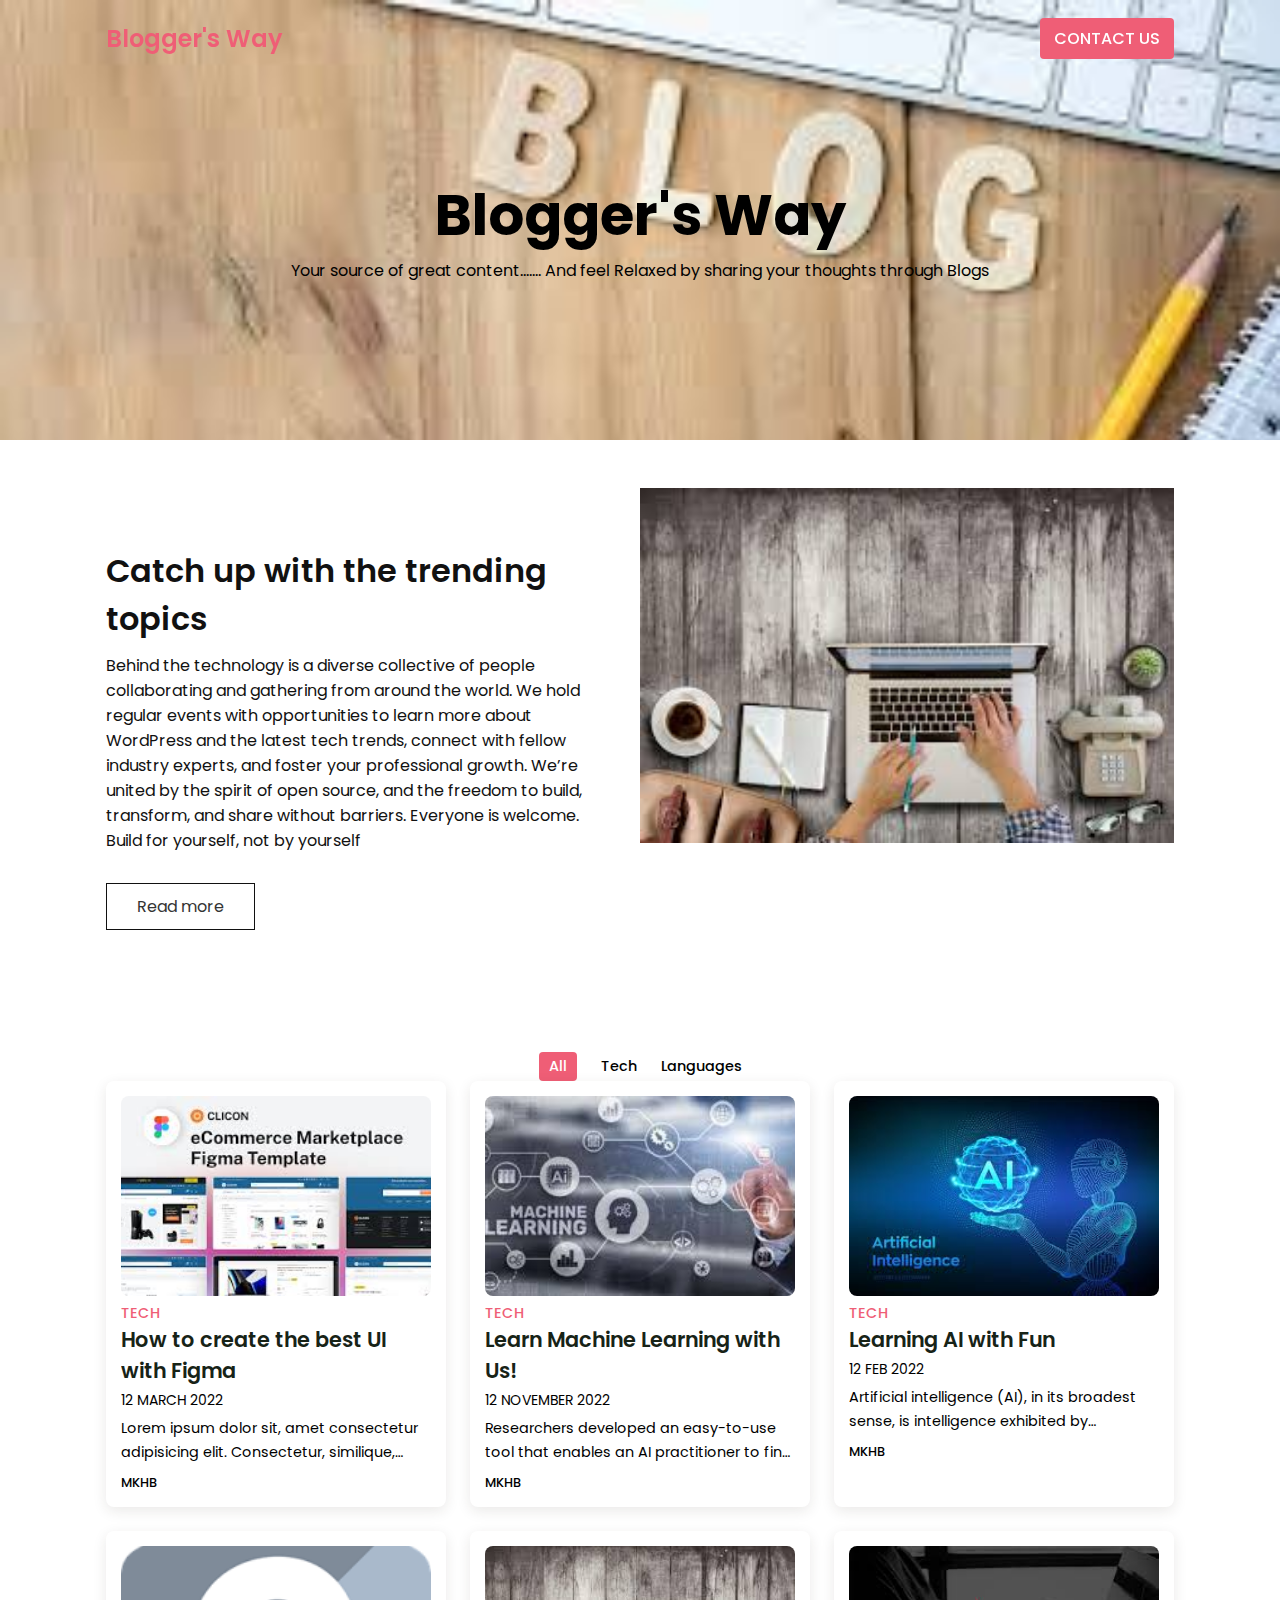
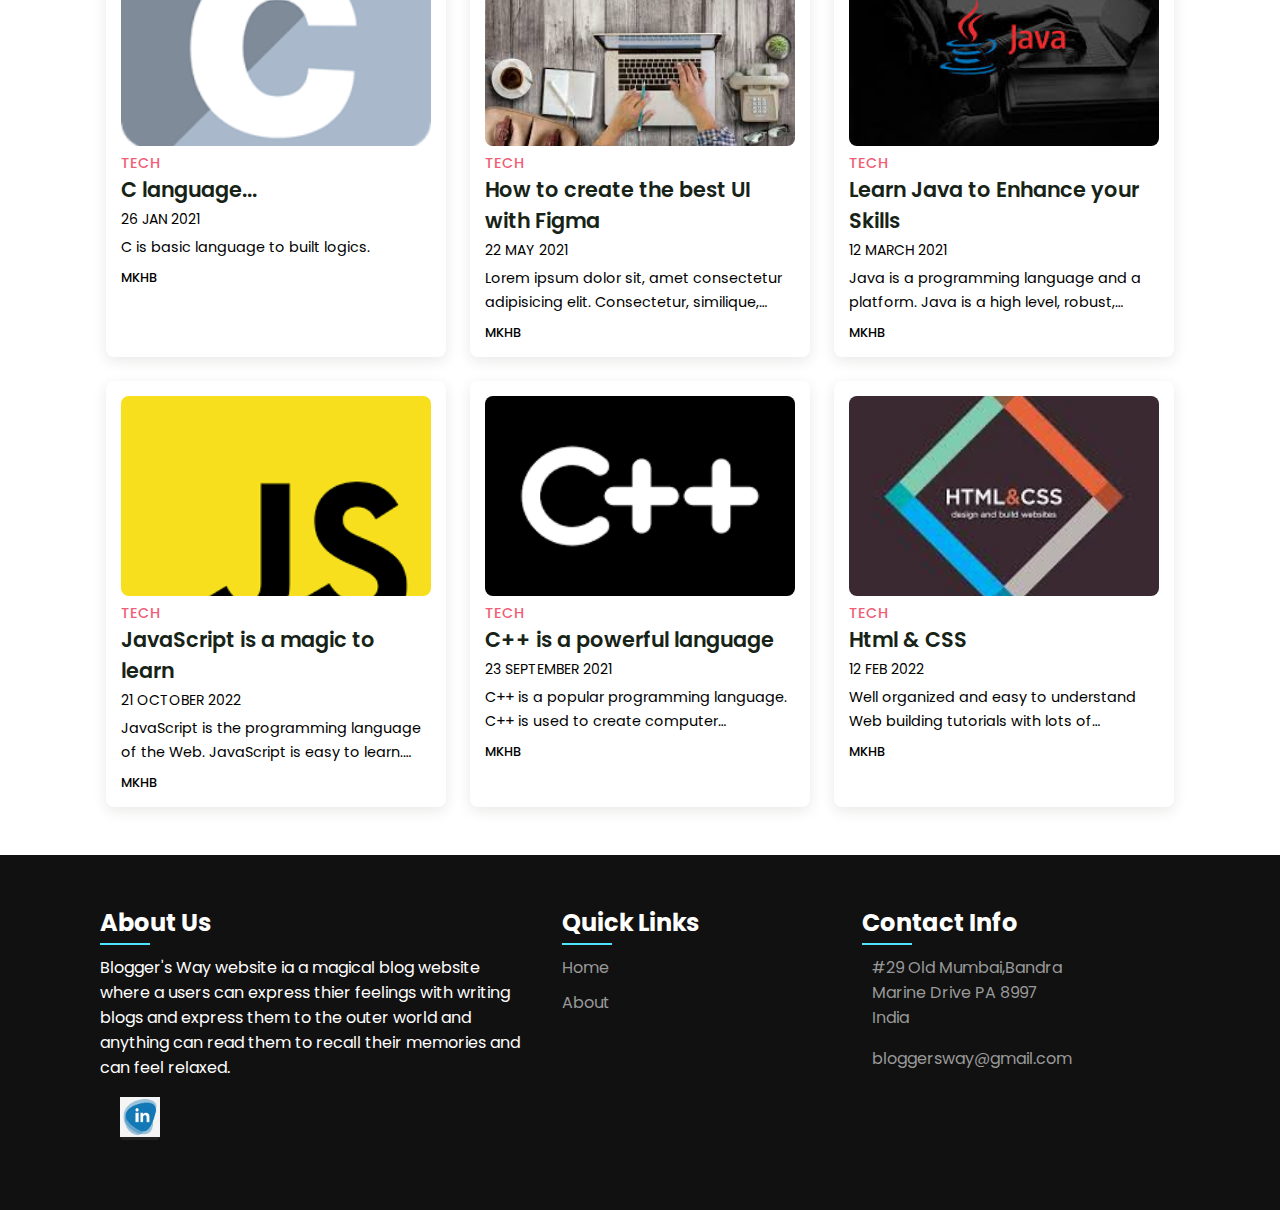
<file: index.html>
<!DOCTYPE html>
<html lang="en">
<head>
    <meta charset="UTF-8">
    <meta http-equiv="X-UA-Compatible" content="IE=edge">
    <meta name="viewport" content="width=device-width, initial-scale=1.0">
    <title> Blogger's Way</title>
    <!-- Box-icon -->
    <link rel="stylesheet" href="style1.css">
</head>
<body>
    <header>
        <div class="nav container">
            <a href="#" class="logo"> <span>Blogger's Way</span></a>
            <a href="contact.html" class="login">Contact Us</a>
        </div>
    </header>

    <section class="home" id="home">
        <div style="color: black;"     class="home-text container">
            <h2 class="home-title">Blogger's Way</h2>
            <span class="home-subtitle">Your source of great content....... And feel Relaxed by sharing your thoughts through Blogs</span>
        </div>
    </section>

    <section class="about container" id="about">
        <div class="contentBx">
            <h2 class="titleText">Catch up with the trending topics</h2>
            <p class="title-text">
                Behind the technology is a diverse collective of people collaborating and gathering from around the world. We hold regular events with opportunities to learn more about WordPress and the latest tech trends, connect with fellow industry experts, and foster your professional growth. 

                We’re united by the spirit of open source, and the freedom to build, transform, and share without barriers. Everyone is welcome.
                <br>Build for yourself, not by yourself
            </p>
            <a href="#" class="btn2">Read more</a>
        </div>
        <div class="imgBx">
            <img src="img/images.jpeg" alt="" class="fitBg">
        </div>
    </section>

    <div class="post-filter container">
        <span class="filter-item active-filter" data-filter="all">All</span>
        <span class="filter-item" data-filter="tech">Tech</span>
        <span class="filter-item" data-filter="news">Languages</span>
    </div>
    
    <div class="post container">
        <!-- Post 1 -->
        <div class="post-box tech">
          <a href="https://www.figma.com/community/file/825069539366152961/a-blog-template"><img src="img/ui.jpeg" alt="" class="post-img"></a>
            <h2 class="category">Tech</h2>
            <a href="#" class="post-title">How to create the best UI with Figma</a>
            <span class="post-date">12 March 2022</span>
            <p class="post-description">Lorem ipsum dolor sit, amet consectetur adipisicing elit. Consectetur, similique, rerum excepturi harum, vitae facilis corrupti vel modi debitis est perferendis aut quasi ea unde repudiandae iste architecto. Corporis, voluptates.</p>
            <div class="profile">
                <span class="profile-name">MKHB</span>
            </div>
        </div>
        <!-- Post 2 -->
        <div class="post-box food">
        <a href="ableau.com/learn/articles/blogs-about-machine-learning-artificial-intelligence"> <img src="img/ml.jpeg" alt="" class="post-img"></a>
            <h2 class="category">Tech</h2>
            <a href="#" class="post-title">Learn Machine Learning with Us!</a>
            <span class="post-date">12 November 2022</span>
            <p class="post-description">Researchers developed an easy-to-use tool that enables an AI practitioner to find data that suits the purpose of their model, which could improve accuracy and reduce bias. .</p>
            <div class="profile">
                <span class="profile-name">MKHB</span>
            </div>
        </div>
        <!-- Post 3 -->
        <div class="post-box food">
          <a href="https://www.uipath.com/blog/ai" ><img src="img/ai.jpeg" alt="" class="post-img"></a>
            <h2 class="category">Tech</h2>
            <a href="#" class="post-title">Learning AI with Fun</a>
            <span class="post-date">12 Feb 2022</span>
            <p class="post-description">Artificial intelligence (AI), in its broadest sense, is intelligence exhibited by machines, particularly computer systems.</p>
            <div class="profile">
                <span class="profile-name">MKHB</span>
            </div>
        </div>
        <!-- Post 4 -->
        <div class="post-box news">
         <a href="https://www.prepbytes.com/blog/c-programming-language/" ><img src="img/c.png" alt="" class="post-img"></a>
            <h2 class="category">Tech</h2>
            <a href="#" class="post-title">C language...</a>
            <span class="post-date">26 Jan 2021</span>
            <p class="post-description">C is basic language to built logics.</p>
            <div class="profile">
                <span class="profile-name">MKHB</span>
            </div>
        </div>
        <!-- Post 5 -->
        <div class="post-box tech">
            <img src="img/images.jpeg" alt="" class="post-img">
            <h2 class="category">Tech</h2>
            <a href="#" class="post-title">How to create the best UI with Figma</a>
            <span class="post-date">22 May 2021</span>
            <p class="post-description">Lorem ipsum dolor sit, amet consectetur adipisicing elit. Consectetur, similique, rerum excepturi harum, vitae facilis corrupti vel modi debitis est perferendis aut quasi ea unde repudiandae iste architecto. Corporis, voluptates.</p>
            <div class="profile">
                <span class="profile-name">MKHB</span>
            </div>
        </div>
        <!-- Post 6 -->
        <div class="post-box news">
          <a href="https://blogs.oracle.com/java/" ><img src="img/java.jpeg" alt="" class="post-img"></a>
            <h2 class="category">Tech</h2>
            <a href="#" class="post-title">Learn Java to Enhance your Skills</a>
            <span class="post-date">12 march 2021</span>
            <p class="post-description">Java is a programming language and a platform. Java is a high level, robust, object-oriented and secure programming language..</p>
            <div class="profile">
                <span class="profile-name">MKHB</span>
            </div>
        </div>
        <!-- Post 7 -->
        <div class="post-box tech">
        <a href="https://draft.dev/learn/javascript-blogs"><img src="img/js.png" alt="" class="post-img"></a>
            <h2 class="category">Tech</h2>
            <a href="#" class="post-title">JavaScript is a magic to learn</a>
            <span class="post-date">21 October 2022</span>
            <p class="post-description">JavaScript is the programming language of the Web. JavaScript is easy to learn. This tutorial will teach you JavaScript from basic to advanced..</p>
            <div class="profile">
                <span class="profile-name">MKHB</span>
            </div>
        </div>
        <!-- Post 8 -->
        <div class="post-box news">
           <a href="https://isocpp.org/blog" ><img src="img/c++.png" alt="" class="post-img"></a>
            <h2 class="category">Tech</h2>
            <a href="#" class="post-title">C++ is a powerful language</a>
            <span class="post-date">23 September 2021</span>
            <p class="post-description">C++ is a popular programming language. C++ is used to create computer programs, and is one of the most used language in game development.</p>
            <div class="profile">
                <span class="profile-name">MKHB</span>
            </div>
        </div>
        <!-- Post 9 -->
        <div class="post-box food">
          <a href="https://bloggingfordevs.com/css-blogs/" ><img src="img/html.jpeg" alt="" class="post-img"></a>
            <h2 class="category">Tech</h2>
            <a href="#" class="post-title">Html & CSS</a>
            <span class="post-date">12 Feb 2022</span>
            <p class="post-description">Well organized and easy to understand Web building tutorials with lots of examples of how to use HTML, CSS, JavaScript, SQL, Python, PHP, Bootstrap, Java, .</p>
            <div class="profile">
                <span class="profile-name">MKHB</span>
            </div>
        </div>
    </div>

    <footer>
        <div class="footer-container">
            <div class="sec aboutus">
                <h2>About Us</h2>
                <p>Blogger's Way website ia a magical blog website where a users can express thier feelings with writing blogs and express them to the outer world and anything can read them to recall their memories and can feel relaxed.</p>
                <ul class="sci">
                    <li><a href="https://www.linkedin.com/in/ms-shabri/"><i class="bx bxl-linkedin"><img src="./img/link.jpeg"></i></a></li>
                </ul>
            </div>
            <div class="sec quicklinks">
                <h2>Quick Links</h2>
                <ul>
                    <li><a href="#">Home</a></li>
                    <li><a href="#">About</a></li>
                </ul>
            </div>
            <div class="sec contactBx">
                <h2>Contact Info</h2>
                <ul class="info">
                    <li>
                        <span><i class='bx bxs-map'></i></span>
                        <span>#29 Old Mumbai,Bandra <br> Marine Drive PA 8997<br> India</span>
                    </li>
                    <li>
                        <span><i class='bx bx-envelope' ></i></span>
                        <p><a href="mailto:codemyhobby9@gmail.com">bloggersway@gmail.com</a></p>
                    </li>
                </ul>
            </div>
        </div>
    </footer>

    <script src="https://cdnjs.cloudflare.com/ajax/libs/jquery/3.6.1/jquery.min.js" integrity="sha512-aVKKRRi/Q/YV+4mjoKBsE4x3H+BkegoM/em46NNlCqNTmUYADjBbeNefNxYV7giUp0VxICtqdrbqU7iVaeZNXA==" crossorigin="anonymous" referrerpolicy="no-referrer"></script>
    <script src="script.js"></script>
</body>
</html>
</file>
<file: style1.css>
@import url('https://fonts.googleapis.com/css2?family=Poppins:ital,wght@0,600;0,700;1,400&display=swap');
*{
    font-family: 'Poppins', sans-serif;
    margin: 0;
    padding: 0;
    scroll-behavior: smooth;
    scroll-padding-top: 2rem;
    box-sizing: border-box;
}

/* root values */
:root{
    --container-color: #1a1e21;
    --second-color:rgb(239, 94, 118);
    --text-color: #172317;
    --bg-color: #fff;
}

::selection{
    color: var(--bg-color);
    background: var(--second-color);
}

a{
    text-decoration: none;
}

li{
    list-style: none;
}

img{
    width: 100%;
}

section{
    padding: 3rem 0 2rem;
}

.container{
    max-width: 1068px;
    margin: auto;
    width: 100%;
}

a{
    color: #fff;
}

/* Header */
header{
    position: fixed;
    top: 0;
    left: 0;
    width: 100%;
    z-index: 200;
}

header.shadow{
    background: var(--bg-color);
    box-shadow: 0 1px 4px hsl(0 4% 14% / 10%);
    transition: .5s;
}

header.shadow .logo{
    color: var(--text-color);
}

.nav{
    display: flex;
    align-items: center;
    justify-content: space-between;
    padding: 18px 0;
}

.logo{
    font-size: 1.5rem;
    font-weight: 600;
    color: var(--bg-color);
}

.logo span{
    color: var(--second-color);
}

.login{
    padding: 8px 14px;
    text-transform: uppercase;
    font-weight: 500;
    border-radius: 4px;
    background: var(--second-color);
    color: var(--bg-color);
}

.login:hover{
    background: hsl(199, 98%, 56%);
    transition: .5s;
}

.home{
    width: 100%;
    min-height: 440px;
    background: url("img/back.jpeg");
    display: grid;
    justify-content: center;
    background-size: cover;
    align-items: center;
}

.home-text{
    color: var(--bg-color);
    text-align: center;
}

.home-title{
    font-size: 3.5rem;
}

.home-subtitle{
    font-size: 1rem;
    font-weight: 400;
}

.about{
    position: relative;
    width: 100%;
    display: flex;
    justify-content: center;
    align-items: center;
}

.about .contentBx{
    max-width: 50%;
    width: 50%;
    text-align: left;
    padding-right: 40px;
}

.titleText{
    font-weight: 600;
    color: #111;
    font-size: 2rem;
    margin-bottom: 10px;
}

.title-text{
    color: #111;
    font-size: 1em;
}

.about .imgBx{
    position: relative;
    min-width: 50%;
    width: 50%;
    min-height: 500px;
}

.btn2{
    position: relative;
    display: inline-block;
    margin-top: 30px;
    padding: 10px 30px;
    background: #fff;
    border: .8px solid #111;
    color: #333;
    text-decoration: none;
    transition: 0.5s;
}

.btn2:hover{
    background-color: var(--second-color);
    border: none;
    color: #fff;
}

.post-filter{
    display: flex;
    justify-content: center;
    align-items: center;
    column-gap: 1.5rem;
    margin-top: 2rem;
}

.filter-item{
    font-size: 0.9rem;
    font-weight: 500;
    cursor: pointer;
}

.active-filter{
    background: var(--second-color);
    color: var(--bg-color);
    padding: 4px 10px;
    border-radius: 4px;
}

.post{
    display: grid;
    grid-template-columns: repeat(auto-fit, minmax(280px, auto));
    justify-content: center;
    gap: 1.5rem;
}

.post-box{
    background: var(--bg-color);
    box-shadow: 0 4px 14px hsl(35deg 25% 15% / 10%);
    padding: 15px;
    border-radius: 0.5rem;
}

.post-img{
    width: 100%;
    height: 200px;
    object-fit: cover;
    object-position: center;
    border-radius: 0.5rem;
}

.category{
    font-size: 0.9rem;
    font-weight: 500;
    text-transform: uppercase;
    color: var(--second-color);
}

.post-title{
    font-size: 1.3rem;
    font-weight: 600;
    color: var(--text-color);
    display: -webkit-box;
    -webkit-line-clamp: 2;
    -webkit-box-orient: vertical;
    overflow: hidden;
}

.post-date{
    display: flex;
    font-size: 0.875rem;
    text-transform: uppercase;
    margin-top: 4px;
    font-weight: 400;
}

.post-description{
    font-size: 0.9rem;
    line-height: 1.5rem;
    margin: 5px 0 10px;
    display: -webkit-box;
    -webkit-line-clamp: 2;
    -webkit-box-orient: vertical;
    overflow: hidden;
}

.profile{
    display: flex;
    align-items: center;
    gap: 10px;
}

.profile-img{
    width: 35px;
    height: 35px;
    border-radius: 50%;
    object-fit: cover;
    object-position: center;
    border: 2px solid var(--second-color);
}

.profile-name{
    font-size: .8rem;
    font-weight: 500;
}

footer{
    position: relative;
    width: 100%;
    height: auto;
    padding: 50px 100px;
    margin-top: 3rem;
    background: #111;
    display: flex;
    font-family: sans-serif;
    justify-content: space-between;
}

.footer-container{
    display: flex;
    justify-content: space-between;
    flex-wrap: wrap;
    flex-direction: row;
}

.footer-container .sec{
    margin-right: 30px;
}

.footer-container .sec.aboutus{
    width: 40%;
}

.footer-container h2{
    position: relative;
    color: #fff;
    margin-bottom: 15px;
}

.footer-container h2::before{
    content: '';
    position: absolute;
    bottom: -5px;
    left: 0;
    width: 50px;
    height: 2px;
    background: rgb(77, 228, 255);
}

footer p{
    color: #fff;
}

.sci{
    margin: 20px;
    display: flex;
}

.sci li{
    list-style: none;
}

.sci li a{
    display: inline-block;
    width: 40px;
    height: 40px;
    background: #222;
    display: flex;
    justify-content: center;
    align-items: center;
    margin-right: 10px;
    text-decoration: none;
    border-radius: 4px;
    transition: .5s;
}

.sci li a:hover{
    background: rgb(77, 228, 255);
}

.sci i a .bx{
    color: #fff;
    font-size: 20px;
}

.quicklinks{
    position: relative;
    width: 25%;
}

.quicklinks ul li{
    list-style: none;
}

.quicklinks ul li a{
    color: #999;
    text-decoration: none;
    margin-bottom: 10px;
    display: inline-block;
    transition: .3s;
}

.quicklinks ul li a:hover{
    color: #fff;
}

.footer-container .contactBx{
    width: calc(35% - 60px);
    margin-right: 0 !important;
}

.contactBx .info{
    position: relative;
}

.contactBx .info li{
    display: flex !important;
    margin-bottom: 16px;
}

.contactBx .info li span:nth-child(1){
    color: #fff;
    font-size: 20px;
    margin-right: 10px;
}

.contactBx .info li span{
    color: #999;
}

.contactBx .info li a{
    color: #999;
    text-decoration: none;
    transition: .5s;
}

.contactBx .info li a:hover{
    color: #fff;
}

@media (max-width: 1060px){
    .container{
        margin: 0 auto;
        width: 95%;
    }

    .home-text{
        width: 100%
    }
}

@media (max-width: 768px){
    .nav{
        padding: 10px 0;
    }

    section{
        padding: 2rem 0 !important;
    }

    .header-content{
        margin-top: 3rem !important;
    }

    .home{
        min-height: 380px;
    }

    .home-title{
        font-size: 3rem;
    }

    .header-title{
        font-size: 2rem;
    }

    .header-img{
        height: 370px;
    }

    .about{
        flex-direction: column;
    }

    .about .contentBx{
        min-width: 100%;
        width: 100%;
        text-align: center;
        padding-right: 0px;
    }

    .about .contentBx,
    .about .imgBx{
        min-width: 100%;
        width: 100%;
        padding-right: 0px;
        text-align: center;
    }

    .about .imgBx{
        min-height: 250px;
    }

    .btn2{
        margin-bottom: 30px;
    }

    .post-header{
        height: 435px;
    }

    .post-header{
        margin-top: 9rem !important;
    }
}

@media (max-width: 570px){
    .post-header{
        height: 390px;
    }

    .header-title{
        width: 100%;
    }

    .header-img{
        height: 340px;
    }
}

@media (max-width: 396px){
    .home-title{
        font-size: 2rem;
    }

    .home-subtitle{
        font-size: 0.9rem;
    }

    .home{
        min-height: 300px;
    }

    .post-box{
        padding: 10px;
    }

    .header-title{
        font-size: 1.4rem;
    }

    .header-img{
        height: 240px;
    }

    .post-header{
        height: 335px;
    }

    .header-img{
        height: 340px;
    }
}

/* Footer Media Query */
@media (max-width: 991px){
    footer{
        padding: 40px;
        font-size: 20px;
    }

    footer .footer-container{
        flex-direction: column;
    }

    footer .footer-container .sec{
        margin-right: 0;
        margin-bottom: 40px;
    }

    footer .footer-container .sec.aboutus{
        width: 100% !important;
    }

    footer .footer-container .quicklinks{
        width: 100%;
    }

    footer .footer-container .contactBx{
        width: 100%;
    }
}
</file>
